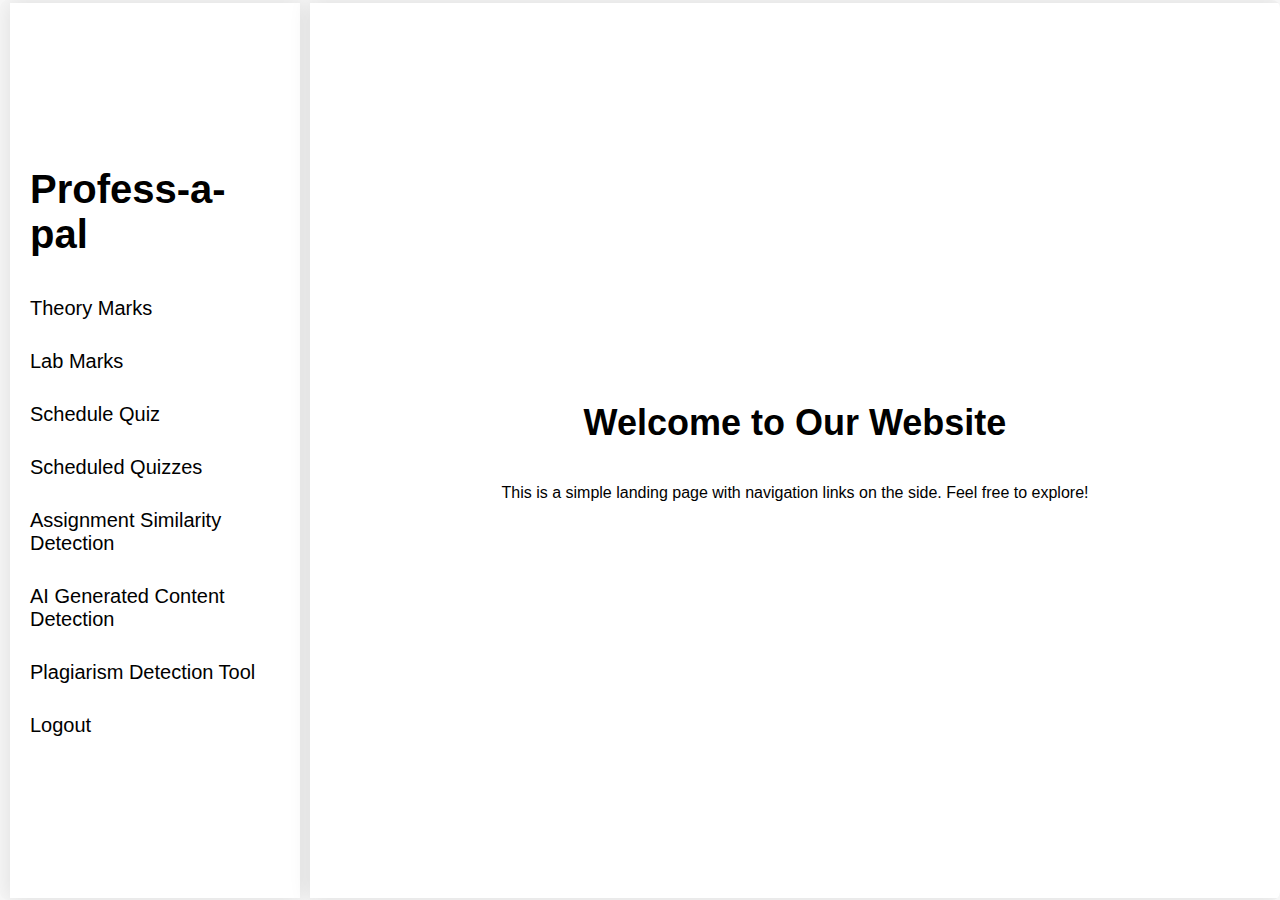
<file: Profess-a-pal/Faculty/index.html>
<!DOCTYPE html>
<html lang="en">
<head>
    <meta charset="UTF-8">
    <meta name="viewport" content="width=device-width, initial-scale=1.0">
    <title>Landing Page</title>
    <style>
        body {
            margin: 0;
            padding: 0;
            font-family: 'Segoe UI', Tahoma, Geneva, Verdana, sans-serif;
            background-color: #f6f6f6;
        }

        .container {
            display: flex;
            background-color: #f6f6f6;
            border-radius: 8px;
            overflow: hidden;
            height: 100vh;
            justify-content: center;
            align-items: center;

        }

        .sidebar {
            width: 250px;
            background-color: #fff;
            padding: 20px;
            color: rgb(0, 0, 0);
            display: flex;
            flex-direction: column;
            justify-content: center;
            align-items: center;
            margin: 10px;
            height: 95vh;
            box-shadow: 0 0 20px rgba(0, 0, 0, 0.1);
        }

        .sidebar h2 {
            margin-bottom:40px;
            font-size: 40px;
            color: black;
        }

        .sidebar ul {
            list-style-type: none;
            padding: 0;
            margin: 0;
        }

        .sidebar ul li {
            margin-bottom: 10px;
            padding-bottom:20px ;
        }

        .sidebar ul li a {
            text-decoration: none;
            color: black;
            font-size: 20px;
            
            transition: color 0.3s;
        }

        .sidebar ul li a:hover {
            color: rgb(0, 0, 128);
            text-decoration: underline;
        }

        .content {
            flex: 1;
            padding: 20px;
            display: flex;
            justify-content: center;
            align-items: center;
            flex-direction: column;
            background-color: #fff;
            box-shadow: 0 0 20px rgba(0, 0, 0, 0.1);
            height: 95vh;
        }

        .content h1 {
            color: black;
            font-size: 36px;
            margin-bottom: 20px;
        }

        .content p {
            color: black;
            font-size: 16px;
            line-height: 1.6;
        }
        
    </style>
</head>
<body>
    <div class="container">
        <div class="sidebar">
            <h2>Profess-a-pal</h2>
            <ul>
                <!-- <li><a href="index.html">Home</a></li> -->
                <li><a href="Theory.html">Theory Marks</a></li>
                <li><a href="Labs.HTML">Lab Marks</a></li>
                <li><a href="quizscheduler.html">Schedule Quiz</a></li>
                <li><a href="scheduledquizzes.html">Scheduled Quizzes</a></li>
                <li><a href="Plagiarism Detection.html">Assignment Similarity Detection</a></li>
                <li><a href="ai_detect.html">AI Generated Content Detection</a></li>
                <li><a href="search.php">Plagiarism Detection Tool</a></li>
                <li><a href="../../logout.php">Logout</a></li>
            </ul>
        </div>
        <div class="content">
            <h1>Welcome to Our Website</h1>
            <p>This is a simple landing page with navigation links on the side. Feel free to explore!</p>
        </div>
    </div>
</body>
</html>
</file>
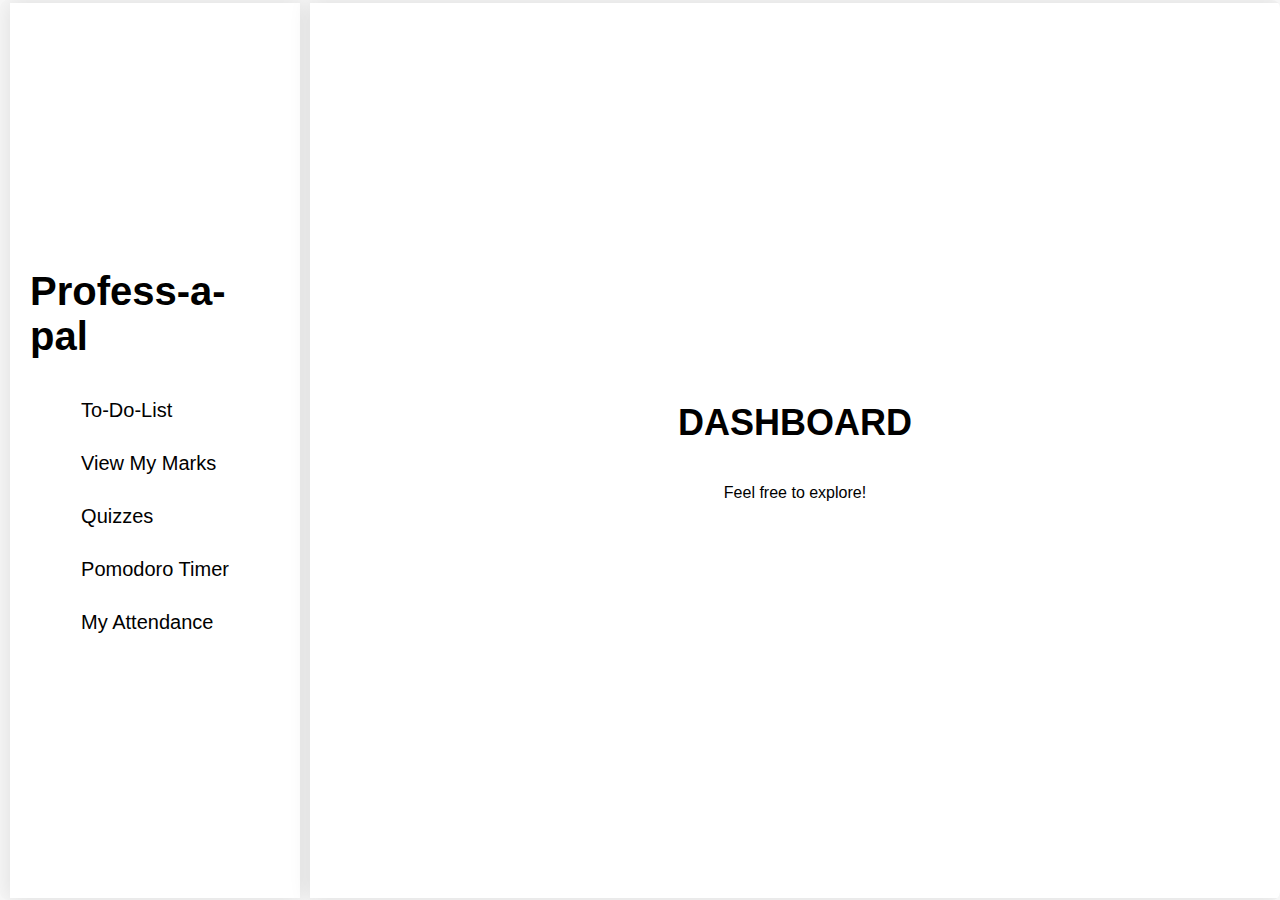
<file: Profess-a-pal/Student/index.html>
<!DOCTYPE html>
<html lang="en">
<head>
    <meta charset="UTF-8">
    <meta name="viewport" content="width=device-width, initial-scale=1.0">
    <title>Landing Page</title>
    <style>
        body {
            margin: 0;
            padding: 0;
            font-family: 'Segoe UI', Tahoma, Geneva, Verdana, sans-serif;
            background-color: #f6f6f6;
        }

        .container {
            display: flex;
            background-color: #f6f6f6;
            border-radius: 8px;
            overflow: hidden;
            height: 100vh;
            justify-content: center;
            align-items: center;

        }

        .sidebar {
            width: 250px;
            background-color: #fff;
            padding: 20px;
            color: rgb(0, 0, 0);
            display: flex;
            flex-direction: column;
            justify-content: center;
            align-items: center;
            margin: 10px;
            height: 95vh;
            box-shadow: 0 0 20px rgba(0, 0, 0, 0.1);
        }

        .sidebar h2 {
            margin-bottom:40px;
            font-size: 40px;
            color: black;
        }

        .sidebar ul {
            list-style-type: none;
            padding: 0;
            margin: 0;
        }

        .sidebar ul li {
            margin-bottom: 10px;
            padding-bottom:20px ;
        }

        .sidebar ul li a {
            text-decoration: none;
            color: black;
            font-size: 20px;
            
            transition: color 0.3s;
        }

        .sidebar ul li a:hover {
            color: rgb(0, 0, 128);
            text-decoration: underline;
        }

        .content {
            flex: 1;
            padding: 20px;
            display: flex;
            justify-content: center;
            align-items: center;
            flex-direction: column;
            background-color: #fff;
            box-shadow: 0 0 20px rgba(0, 0, 0, 0.1);
            height: 95vh;
        }

        .content h1 {
            color: black;
            font-size: 36px;
            margin-bottom: 20px;
        }

        .content p {
            color: black;
            font-size: 16px;
            line-height: 1.6;
        }
    </style>
</head>
<body>
    <div class="container">
        <div class="sidebar">
            <h2>Profess-a-pal</h2>
            <ul>
                <li><a href="To-Do-List.html">To-Do-List</a></li>
                <li><a href="displaymarks.html">View My Marks</a></li>
                <li><a href="scheduledquizzes.html">Quizzes</a></li>
                <li><a href="pomoindex.html">Pomodoro Timer</a></li>

                <li><a href="../../attendance/index.php">My Attendance</a></li>
            </ul>
        </div>
        <div class="content">
            <h1>DASHBOARD</h1>
            <p>Feel free to explore!</p>
        </div>
    </div>
</body>
</html>
</file>
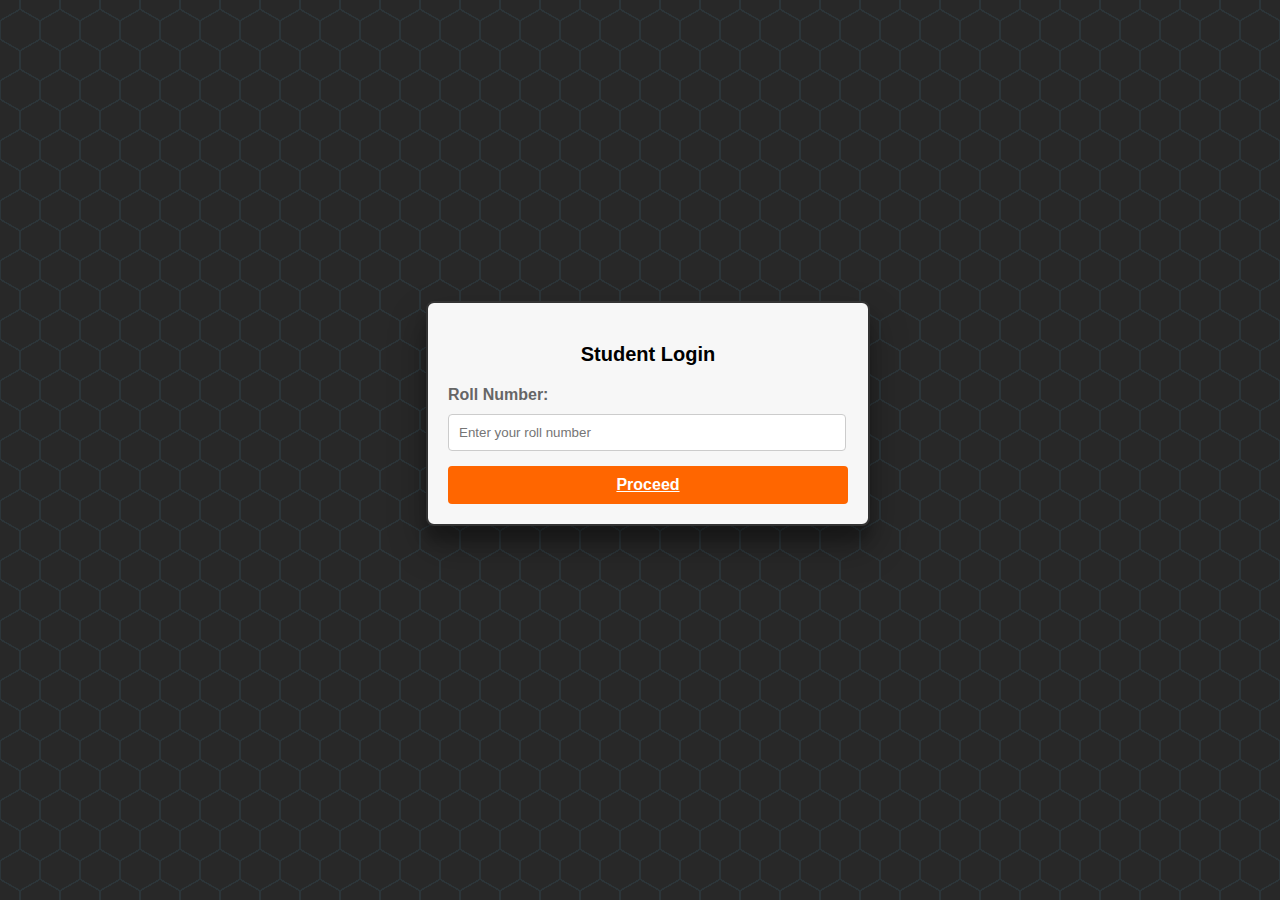
<file: studentlogin.html>
<!DOCTYPE html>
<html lang="en">
<head>
    <meta charset="UTF-8">
    <meta name="viewport" content="width=device-width, initial-scale=1.0">
    <title>Student Login</title>
    <link rel="shortcut icon" type="image/png" href="a31.png" sizes="16x16 32x32 64x64"> 
    <style>
        body{
            width: 100%;
  height: 100%;
  background: radial-gradient(
        circle farthest-side at 0% 50%,
        #282828 23.5%,
        rgba(255, 170, 0, 0) 0
      )
      21px 30px,
    radial-gradient(
        circle farthest-side at 0% 50%,
        #2c3539 24%,
        rgba(240, 166, 17, 0) 0
      )
      19px 30px,
    linear-gradient(
        #282828 14%,
        rgba(240, 166, 17, 0) 0,
        rgba(240, 166, 17, 0) 85%,
        #282828 0
      )
      0 0,
    linear-gradient(
        150deg,
        #282828 24%,
        #2c3539 0,
        #2c3539 26%,
        rgba(240, 166, 17, 0) 0,
        rgba(240, 166, 17, 0) 74%,
        #2c3539 0,
        #2c3539 76%,
        #282828 0
      )
      0 0,
    linear-gradient(
        30deg,
        #282828 24%,
        #2c3539 0,
        #2c3539 26%,
        rgba(240, 166, 17, 0) 0,
        rgba(240, 166, 17, 0) 74%,
        #2c3539 0,
        #2c3539 76%,
        #282828 0
      )
      0 0,
    linear-gradient(90deg, #2c3539 2%, #282828 0, #282828 98%, #2c3539 0%) 0 0
      #282828;
  background-size: 40px 60px;
        }
        .container {
    display: flex;
    justify-content: center;
    align-items: center;
    height: 90vh; 
}

.newsletter-form {
    max-width: 400px;
    width: 100%;
    margin: 0 auto;
    padding: 20px;
    border: 2px solid #333;
    border-radius: 8px;
    background-color: #f7f7f7;
    font-family: Arial, sans-serif;
    box-shadow: rgba(0, 0, 0, 0.3) 0px 19px 38px, rgba(0, 0, 0, 0.22) 0px 15px 12px;
}

.heading {
    font-weight: bold;
    font-size: 20px;
    text-align: center;
}

.newsletter-form h2 {
    margin-top: 0;
    color: #333;
    font-size: 24px;
}

.newsletter-form label {
    display: block;
    font-weight: bold;
    color: #666;
    margin-bottom: 10px;

}

.newsletter-form input[type="number"] {
    width: 94%;
    padding: 10px;
    margin-bottom: 10px;
    border: 1px solid #ccc;
    border-radius: 4px;
}

.newsletter-form .icon-box .span{
    width: 100%;
    padding: 10px;
    border: none;
    border-radius: 4px;
    background-color: #ff6600;
    color: #fff;
    font-weight: bold;
    cursor: pointer;
}
.newsletter-form .icon-box{
  padding-top: 5px;
  display: flex;
    justify-content: center;
    text-align: center;
}



    </style>
</head>
<body>
    <div class="container"> 
        <div class="newsletter-form">
            <p class="heading"> Student Login</p>
            <form class="form">
                <label for="rno">Roll Number:</label>
                <input required="" placeholder="Enter your roll number" name="rno" id="rno" type="number">
                <div class="icon-box">
                    <a href="Profess-a-pal/Student/index.html" class="span">Proceed</a>
                </div>
            </form>
        </div>
    </div>
</body>
</html>
</file>
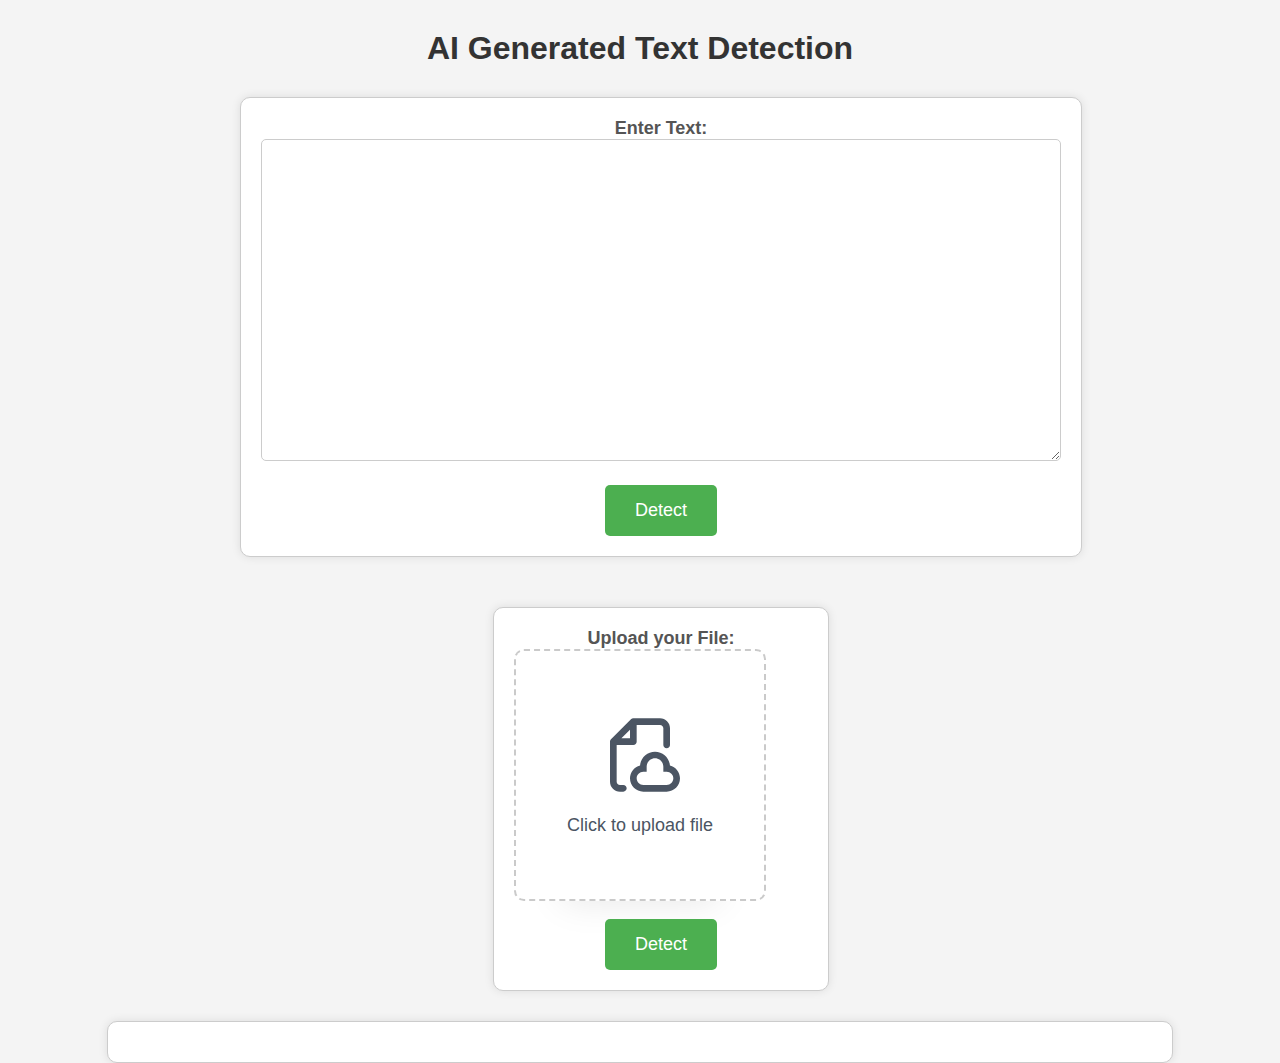
<file: Profess-a-pal/Faculty/ai_detect.html>
<!DOCTYPE html>
<html lang="en">
<head>
    <meta charset="UTF-8">
    <meta name="viewport" content="width=device-width, initial-scale=1.0">
    <title>AI Text Detection</title>
    <style>
        body {
            font-family: Arial, sans-serif;
            text-align: center;
            background-color: #f4f4f4;
            margin: 0;
            padding: 0;
        }
        h1 {
            margin-top: 30px;
            color: #333;
        }
        .container {
            margin-top: 30px;
            display: flex;
            justify-content: center;
            flex-direction: column;
            align-items: center;
        }
        .text-area-form {
            margin-bottom: 50px; 
            width: 800px;
        }
        form {
            border: 1px solid #ccc;
            padding: 20px;
            border-radius: 10px;
            background-color: #fff;
            box-shadow: 0 0 10px rgba(0, 0, 0, 0.1);
            max-width: 800px;
            width: 100%;
        }
        label {
            font-weight: bold;
            color: #555;
            font-size: 18px;
        }
        textarea {
            width: calc(100% - 22px); 
            height: 300px;
            margin-bottom: 20px;
            padding: 10px;
            border: 1px solid #ccc;
            border-radius: 5px;
            resize: vertical;
            font-size: 16px;
        }
        button {
            background-color: #4CAF50;
            color: white;
            padding: 15px 30px;
            border: none;
            border-radius: 5px;
            cursor: pointer;
            font-size: 18px;
            transition: background-color 0.3s ease;
        }
        button:hover {
            background-color: #45a049;
        }
        #result {
            margin-top: 30px;
            border: 1px solid #ccc;
            border-radius: 10px;
            padding: 20px;
            background-color: #fff;
            box-shadow: 0 0 10px rgba(0, 0, 0, 0.1);
            width: 80%; 
            max-width: 1200px; 
            text-align: left;
        }
        #result p {
            margin: 0 0 10px; 
        }
        #result strong {
            color: #555; 
        }
        #result hr {
            border: 0;
            border-top: 1px solid #ccc;
            margin: 20px 0;
        }
        .custom-file-upload {
            height: 200px;
            width: 200px;
            display: flex;
            flex-direction: column;
            align-items: center;
            justify-content: center;
            gap: 20px;
            cursor: pointer;
            border: 2px dashed #cacaca;
            background-color: rgba(255, 255, 255, 1);
            padding: 1.5rem;
            border-radius: 10px;
            box-shadow: 0px 48px 35px -48px rgba(0,0,0,0.1);
        }

        .custom-file-upload .icon {
            display: flex;
            align-items: center;
            justify-content: center;
        }

        .custom-file-upload .icon svg {
            height: 80px;
            fill: rgba(75, 85, 99, 1);
        }

        .custom-file-upload .text {
            display: flex;
            align-items: center;
            justify-content: center;

        }

        .custom-file-upload .text span {
            font-weight: 400;
            color: rgba(75, 85, 99, 1);
        }

        .custom-file-upload input {
            display: none;
        }
    </style>
</head>
<body>
    <h1>AI Generated Text Detection</h1>
    <div class="container">
        <div class="text-area-form"> 
            <form id="textForm">
                <label for="textInput">Enter Text:</label><br>
                <textarea id="textInput" name="textInput"></textarea><br>
                <button type="submit">Detect</button>
            </form>
        </div>
        <div class="file-upload-form"> 
            <form id="fileForm" enctype="multipart/form-data">
                <label for="fileInput">Upload your File:</label><br> <!-- Changed id to fileInput -->
                <label class="custom-file-upload" for="fileInput">
                    <div class="icon">
                        <svg xmlns="http://www.w3.org/2000/svg" fill="" viewBox="0 0 24 24">
                            <path fill="" d="M10 1C9.73478 1 9.48043 1.10536 9.29289 1.29289L3.29289 7.29289C3.10536 7.48043 3 7.73478 3 8V20C3 21.6569 4.34315 23 6 23H7C7.55228 23 8 22.5523 8 22C8 21.4477 7.55228 21 7 21H6C5.44772 21 5 20.5523 5 20V9H10C10.5523 9 11 8.55228 11 8V3H18C18.5523 3 19 3.44772 19 4V9C19 9.55228 19.4477 10 20 10C20.5523 10 21 9.55228 21 9V4C21 2.34315 19.6569 1 18 1H10ZM9 7H6.41421L9 4.41421V7ZM14 15.5C14 14.1193 15.1193 13 16.5 13C17.8807 13 19 14.1193 19 15.5V16V17H20C21.1046 17 22 17.8954 22 19C22 20.1046 21.1046 21 20 21H13C11.8954 21 11 20.1046 11 19C11 17.8954 11.8954 17 13 17H14V16V15.5ZM16.5 11C14.142 11 12.2076 12.8136 12.0156 15.122C10.2825 15.5606 9 17.1305 9 19C9 21.2091 10.7909 23 13 23H20C22.2091 23 24 21.2091 24 19C24 17.1305 22.7175 15.5606 20.9844 15.122C20.7924 12.8136 18.858 11 16.5 11Z" clip-rule="evenodd" fill-rule="evenodd"></path>
                        </svg>
                    </div>
                    <div class="text">
                       <span>Click to upload file</span>
                    </div>
                    <input type="file" id="fileInput" name="fileInput" onchange="fileSelected(this)">
                </label>
                <br>
                <button type="submit">Detect</button>
            </form>
        </div>

        <div id="result"></div>
    </div>

    <script>
        function fileSelected(input) {
            var fileName = input.files[0].name;
            alert("File Selected: " + fileName);
        }

        document.getElementById('textForm').addEventListener('submit', function(event) {
            event.preventDefault(); 
            var formData = new FormData(this); 
            fetch('detect.php', { 
                method: 'POST',
                body: formData
            })
            .then(response => response.json())
            .then(data => {
                console.log(data); 
                var resultDiv = document.getElementById('result');
                resultDiv.innerHTML = ""; 
                
                if (data.error) {
                    resultDiv.textContent = "Error: " + data.error;
                } else if (data.originalityai && data.originalityai.items && data.originalityai.items.length > 0) {
                   
                    resultDiv.innerHTML += "<p><strong>Status:</strong> Success</p>";
                    
                
                    data.originalityai.items.forEach(item => {
                        resultDiv.innerHTML += "<p><strong>Text:</strong> " + item.text + "</p>";
                        resultDiv.innerHTML += "<p><strong>Prediction:</strong> " + item.prediction + "</p>";
                        resultDiv.innerHTML += "<p><strong>AI Score:</strong> " + item.ai_score + "</p>";
                        resultDiv.innerHTML += "<p><strong>AI Score Detail:</strong> " + item.ai_score_detail + "</p>";
                        resultDiv.innerHTML += "<hr>"; 
                    });
                } else {
                    resultDiv.textContent = "No items found in the response.";
                }
            })
            .catch(error => console.error('Error:', error));
        });

        document.getElementById('fileForm').addEventListener('submit', function(event) {
            event.preventDefault(); 
            var formData = new FormData(this); 
            fetch('detect.php', { 
                method: 'POST',
                body: formData
            })
            .then(response => response.json())
            .then(data => {
                console.log(data); 
                var resultDiv = document.getElementById('result');
                resultDiv.innerHTML = ""; 
                
                if (data.error) {
                    resultDiv.textContent = "Error: " + data.error;
                } else if (data.originalityai && data.originalityai.items && data.originalityai.items.length > 0) {
                   
                    resultDiv.innerHTML += "<p><strong>Status:</strong> Success</p>";
                    
                
                    data.originalityai.items.forEach(item => {
                        resultDiv.innerHTML += "<p><strong>Text:</strong> " + item.text + "</p>";
                        resultDiv.innerHTML += "<p><strong>Prediction:</strong> " + item.prediction + "</p>";
                        resultDiv.innerHTML += "<p><strong>AI Score:</strong> " + item.ai_score + "</p>";
                        resultDiv.innerHTML += "<p><strong>AI Score Detail:</strong> " + item.ai_score_detail + "</p>";
                        resultDiv.innerHTML += "<hr>"; 
                    });
                } else {
                    resultDiv.textContent = "No items found in the response.";
                }
            })
            .catch(error => console.error('Error:', error));
        });
    </script>
</body>
</html>
</file>
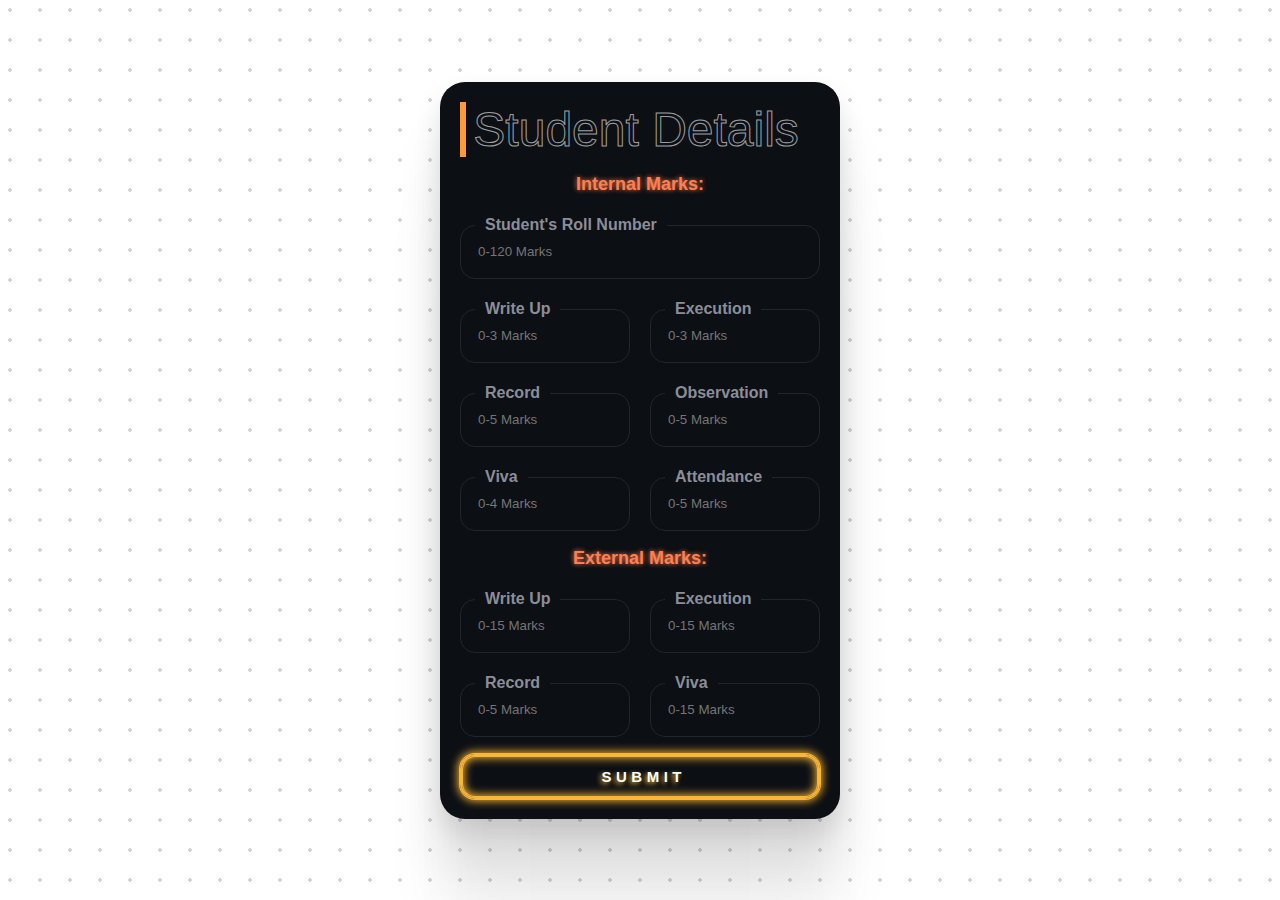
<file: Profess-a-pal/Faculty/Labs.HTML>
<!DOCTYPE html>
<html lang="en">
<head>
    <meta charset="UTF-8">
    <meta name="viewport" content="width=device-width, initial-scale=1.0">
    <title>Document</title>
    <style>
        body {
          background-color: #ffffff;
            background-image: radial-gradient(rgba(12, 12, 12, 0.171) 2px, transparent 0);
            background-size: 30px 30px;
            background-position: -5px -5px;
            display: flex;
            justify-content: center;
            align-items: center;
            height: 100vh;
            margin: 0;
            padding: 0;
        }
        .int {
            color: #ff7f50;
            text-align: center;
            font-weight: bold;
            font-size: 18px;
            font-family: Arial, sans-serif; 
            text-shadow: 0 0 5px #ff7f50;
            margin-top: 10px;
        }
        .form {
            background: #0c0f14;
            box-shadow: 0px 187px 75px rgba(0, 0, 0, 0.01),
            0px 105px 63px rgba(0, 0, 0, 0.05), 0px 47px 47px rgba(0, 0, 0, 0.09),
            0px 12px 26px rgba(0, 0, 0, 0.1), 0px 0px 0px rgba(0, 0, 0, 0.1);
            width: 360px;
            display: flex;
            flex-direction: column;
            gap: 7px;
            padding: 20px;
            position: relative;
            border-radius: 25px;
        }
        .form .label {
            display: flex;
            flex-direction: column;
            gap: 5px;
            height: -moz-fit-content;
            height: fit-content;
            font-family: Arial, Helvetica, sans-serif;
        }
        .form .label:has(input:focus) .title {
            top: 0;
            left: 0;
            color: #d17842;
        }
        .form .label .title {
            padding: 0 10px;
            transition: all 300ms;
            font-size: 16px;
            color: #8b8e98;
            font-weight: 600;
            width: -moz-fit-content;
            width: fit-content;
            top: 14px;
            position: relative;
            left: 15px;
            background: #0c0f14;
        }
        .form .input-field {
            width: auto;
            height: 50px;
            text-indent: 15px;
            border-radius: 15px;
            outline: none;
            background-color: transparent;
            border: 1px solid #21262e;
            transition: all 0.3s;
            caret-color: #d17842;
            color: #aeaeae;
        }
        .form .input-field:hover {
            border-color: rgba(209, 121, 66, 0.5);
        }
        .form .input-field:focus {
            border-color: #d17842;
        }
        .form .split {
            display: flex;
            flex-direction: row;
            justify-content: space-between;
            width: 100%;
            gap: 7px;
        }
        .form .split label {
            width: 170px;
        }
        .form .checkout-btn {
            margin-top: 20px;
            padding: 20px 0;
            border-radius: 25px;
            font-weight: 700;
            transition: all 0.3s cubic-bezier(0.15, 0.83, 0.66, 1);
            cursor: pointer;
            font-size: 20px;
            font-weight: 500;
            display: flex;
            align-items: center;
            border: none;
            justify-content: center;
            fill: #fff;
            color: #fff;
            border: 2px solid transparent;
            background: #d17842;
            transition: all 200ms;
        }
        .form .checkout-btn:active {
            scale: 0.95;
        }
        .form .checkout-btn:hover {
            color: #d17842;
            border: 2px solid #d17842;
            background: transparent;
        }
        .btn {
            padding: 0.8em 2em 0.8em 2.5em;
            font-size: 15px;
            font-weight: bold;
            border-radius: 15px;
            color: #f6fff6;
            letter-spacing: 0.3em;
            text-shadow: -2px 2px 5px #fab637;
            background-color: transparent;
            border: 2px solid #fab637;
            box-shadow: 0 0 0px 1px #fab637,
                0 0 10px 2px #fab637,
                inset 0 0 0px 1px #fab637,
                inset 0 0 10px 2px #fab637;
            transition: 100ms;
            margin-top: 10px;
        }
        .btn:hover {
            box-shadow: 0 0 0px 1px #fab637,
                0 0 10px 2px #fab637,
                inset 0 0 0px 1px #fab637,
                inset 0 0 30px 2px #fab637;
            text-shadow: 0 0 10px #fab637;
            transform: translateY(-5px);
        }
        .btn:active {
            box-shadow: 0 0 0px 1px #42f112,
                0 0 25px 2px #f18118,
                inset 0 0 0px 1px #f18118,
                inset 0 0 30px 2px #f18118;
            transform: translateY(1px);
        }
        .button {
            margin:0;
            height: auto;
            background: transparent;
            padding: 0;
            border: none;
            cursor: pointer;
        }
        .button {
            --border-right: 6px;
            --text-stroke-color: rgba(255, 255, 255, 0.6);
            --animation-color: #ff9837;
            --fs-size: 48px;
            letter-spacing: 4.2 px;
            text-decoration: none;
            font-size: var(--fs-size);
            font-family: "Arial";
            position: relative;
            color: transparent;
            -webkit-text-stroke: 1px var(--text-stroke-color);
            justify-content: 5px;
        }
        .hover-text {
            position: absolute;
            box-sizing: border-box;
            content: attr(data-text);
            color: var(--animation-color);
            width: 0%;
            inset: 0;
            border-right: var(--border-right) solid var(--animation-color);
            overflow: hidden;
            transition: 0.2s;
            -webkit-text-stroke: 1px var(--animation-color);
        }
        .button:hover .hover-text {
            width: 100%;
            filter: drop-shadow(0 0 23px var(--animation-color))
        }
    </style>
</head>
<body>
<section class="add-card page">
    <form class="form" name="submit-to-google-sheet">
        <div class="button" data-text="Awesome">
            <span class="actual-text">&nbsp;Student Details&nbsp;</span>
            <span aria-hidden="true" class="hover-text">&nbsp;Student Details&nbsp;</span>
        </div>
        <div class="int">Internal Marks:</div>
        <label for="rno" class="label">
            <span class="title">Student's Roll Number</span>
            <input required
                class="input-field"
                type="text"
                name="Roll Number"
                title="Input title"
                placeholder="0-120 Marks"
            />
        </label>
        <div class="split">
            <div>
                <label for="wp" class="label">
                    <span class="title">Write Up</span>
                    <input  
                        required
                        id="wp_internal"
                        class="input-field"
                        type="text"
                        name="Write Up (Internal)"
                        title="Write Up"
                        placeholder="0-3 Marks"
                    />
                </label>
            </div>
            <label for="exec" class="label">
                <span class="title">Execution</span>
                <input required
                    id="exec_internal"
                    class="input-field"
                    type="text"
                    name="Execution (Internal)"
                    title="Execution"
                    placeholder="0-3 Marks"
                />
            </label>
        </div>
        <div class="split">
            <div>
                <label for="rec" class="label">
                    <span class="title">Record</span>
                    <input required
                        id="rec_internal"
                        class="input-field"
                        type="text"
                        name="Record (Internal)"
                        title="Record"
                        placeholder="0-5 Marks"
                    />
                </label>
            </div>
            <div>
                <label for="obs" class="label">
                    <span class="title">Observation</span>
                    <input required
                        id="obs_internal"
                        class="input-field"
                        name="Observation (Internal)"
                        title="Observation"
                        placeholder="0-5 Marks"
                    />
                </label>
            </div>
        </div>
        <div class="split">
            <label for="viva" class="label">
                <span class="title">Viva</span>
                <input required
                    id="viva_internal"
                    class="input-field"
                    name="Viva (Internal)"
                    title="Viva"
                    placeholder="0-4 Marks"
                />
            </label>
            <div>
                <label for="att" class="label">
                    <span class="title">Attendance</span>
                    <input required
                        id="att_internal"
                        class="input-field"
                        name="Attendance"
                        title="Attendance"
                        placeholder="0-5 Marks"
                    />
                </label>
            </div>
        </div>
        <div class="int">External Marks:</div>
        <div class="split">
            <div>
                <label for="wp" class="label">
                    <span class="title">Write Up</span>
                    <input required
                        id="wp_external"
                        class="input-field"
                        type="text"
                        name="Write Up (External)"
                        title="Write Up"
                        placeholder="0-15 Marks"
                    />
                </label>
            </div>
            <div>
                <label for="exec" class="label">
                    <span class="title">Execution</span>
                    <input required
                        id="exec_external"
                        class="input-field"
                        name="Execution (External)"
                        title="Execution"
                        placeholder="0-15 Marks"
                    />
                </label>
            </div>
        </div>
        <div class="split">
            <div>
                <label for="rec" class="label">
                    <span class="title">Record</span>
                    <input required
                        id="rec_external"
                        class="input-field"
                        type="text"
                        name="Record (External)"
                        title="Record"
                        placeholder="0-5 Marks"
                    />
                </label>
            </div>
            <div>
                <label for="viva" class="label">
                    <span class="title">Viva</span>
                    <input required
                        id="viva_external"
                        class="input-field"
                        name="Viva (External)"
                        title="Viva"
                        placeholder="0-15 Marks"
                    />
                </label>
            </div>
        </div>
        <button type="submit" class="btn">
            SUBMIT
        </button>
    </form>
</section>
  <script>
  const scriptURL = 'https://script.google.com/macros/s/AKfycbyVLZRA0ibcnpFxe95fb0rvz_mWVn3_eC0JdjMPJUodnYdeRU-gMJ8Xd6AmtZAYV-a8/exec'
  const form = document.forms['submit-to-google-sheet']
            form.addEventListener('submit', e => {
              e.preventDefault()
              fetch(scriptURL, { method: 'POST', body: new FormData(form)})
                .then(response => {
                    if (response.ok) {
                        alert('Marks submitted successfully!');
                        form.reset();
                    } else {
                        throw new Error('Network response was not ok.');
                    }
                })
                .catch(error => console.error('Error!', error.message))
            })
</script>
</body>
</html>
</file>
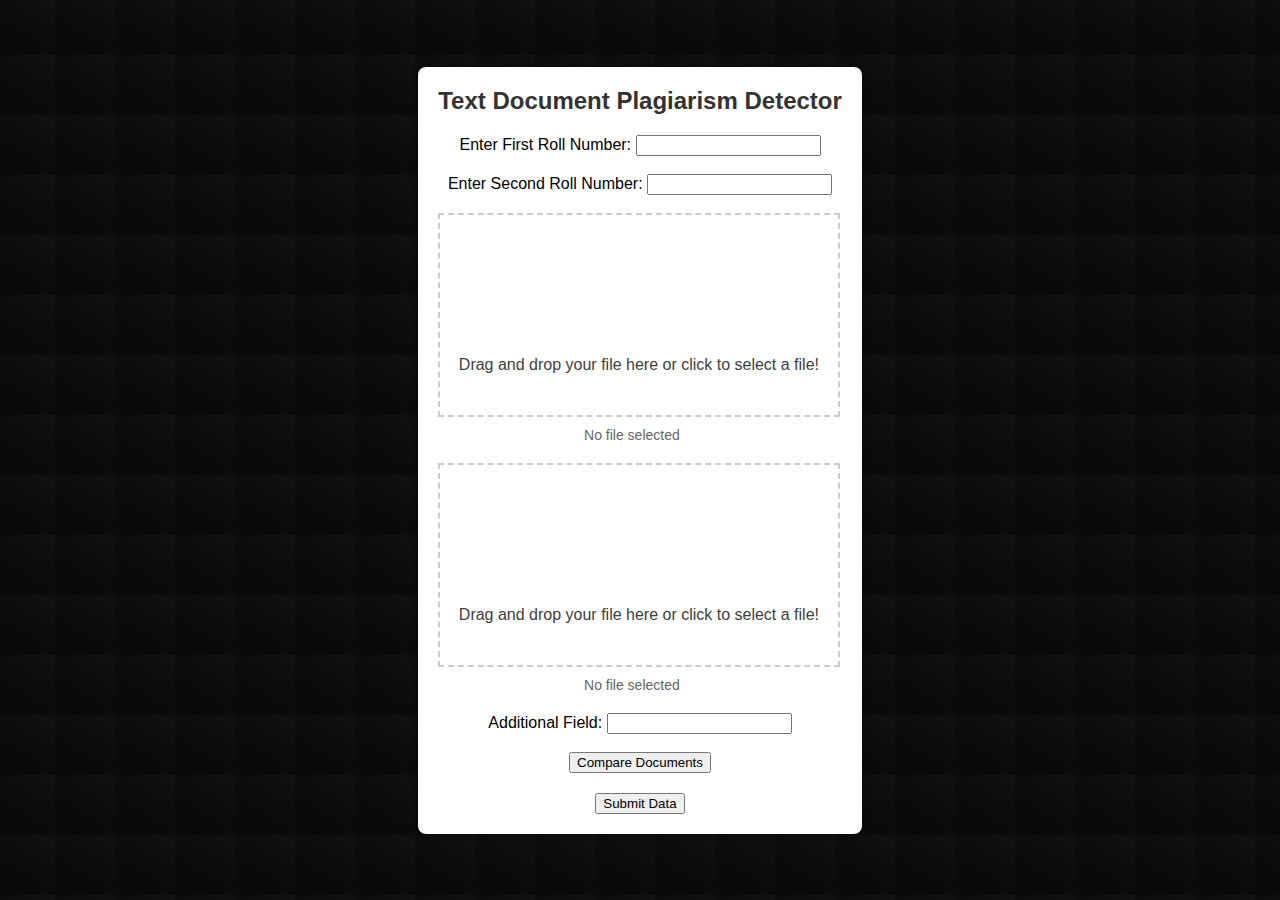
<file: Profess-a-pal/Faculty/Plagiarism Detection.html>
<!DOCTYPE html>
<html lang="en">
<head>
<meta charset="UTF-8">
<meta name="viewport" content="width=device-width, initial-scale=1.0">
<title>Document Similarity Checker</title>
<style>
    body {
        font-family: Arial, sans-serif;
        background-color: #f4f4f4;
        margin: 0;
        padding: 0;
        display: flex;
        justify-content: center;
        align-items: center;
        height: 100vh;
        background-color: #111111;
        background-image: linear-gradient(
            32deg,
            rgba(8, 8, 8, 0.74) 30px,
            transparent
        );
        background-size: 60px 60px;
        background-position: -5px -5px;
        font-family: 'Roboto', sans-serif;
    }
    .container {
        max-width: 500px;
        background-color: #fff;
        border-radius: 8px;
        padding: 20px;
        box-shadow: 0 0 10px rgba(0, 0, 0, 0.1);
        text-align: center;
    }
    .text-title {
        font-size: 24px;
        font-weight: bold;
        color: #333;
        margin-bottom: 20px;
    }
    .file-container {
        margin-bottom: 20px;
        width: 96%; /* Adjust the width */
    }
    .file-container label {
        display: flex;
        flex-direction: column;
        justify-content: center;
        width: 100%;
        height: 190px;
        border: 2px dashed #ccc;
        align-items: center;
        text-align: center;
        padding: 5px;
        color: #404040;
        cursor: pointer;
    }
    .file-container input[type="file"] {
        display: none;
    }
    .file-info {
        margin-top: 10px;
        font-size: 14px;
        color: #666;
    }
    #result {
        margin-top: 20px;
        font-size: 18px;
    }
    .file-container span {
        width: 96px; 
        height: 100px; 
    }
</style>
</head>
<body>

<div class="container">
    <div class="text-title">Text Document Plagiarism Detector</div>
    

    <form id="roll-form" action="submit.php" method="post">
        <label for="roll1">Enter First Roll Number:</label>
        <input type="text" id="roll1" name="roll1" required><br><br>
        
        <label for="roll2">Enter Second Roll Number:</label>
        <input type="text" id="roll2" name="roll2" required><br><br>
        
        <div class="file-container">
            <label for="file1" class="labelFile">
                <span>
                    <svg
                      xml:space="preserve"
                      viewBox="0 0 184.69 184.69"
                      xmlns:xlink="http://www.w3.org/1999/xlink"
                      xmlns="http://www.w3.org/2000/svg"
                      id="Capa_1"
                      version="1.1"
                      width="100px" 
                      height="100px" 
                    >

                    </svg>
                </span>
                <p>Drag and drop your file here or click to select a file!</p>
            </label>
            <input type="file" id="file1" name="file1" accept=".txt">
            <p class="file-info" id="file1-info">No file selected</p>
        </div>
        <div class="file-container">
            <label for="file2" class="labelFile">
                <span>
                    <svg
                      xml:space="preserve"
                      viewBox="0 0 184.69 184.69"
                      xmlns:xlink="http://www.w3.org/1999/xlink"
                      xmlns="http://www.w3.org/2000/svg"
                      id="Capa_1"
                      version="1.1"
                      width="100px" 
                      height="100px" 
                    >
                      
                    </svg>
                </span>
                <p>Drag and drop your file here or click to select a file!</p>
            </label>
            <input type="file" id="file2" name="file2" accept=".txt">
            <p class="file-info" id="file2-info">No file selected</p>
        </div>
        
        <label for="additionalField">Additional Field:</label>
        <input type="text" id="additionalField" name="percentage"><br><br>
        
        <button type="button" onclick="compareFiles()" class="file-upload">Compare Documents</button>
        <p id="result"></p>
        
        <button type="submit">Submit Data</button>
    </form>
</div>

<script>
// Function to display file names
function displayFileName(inputId, fileInfoId) {
    var fileInput = document.getElementById(inputId);
    var fileInfo = document.getElementById(fileInfoId);

    fileInput.addEventListener('change', function() {
        if (fileInput.files.length > 0) {
            fileInfo.innerText = "File: " + fileInput.files[0].name;
        } else {
            fileInfo.innerText = "No file selected";
        }
    });
}

// Call the function for each file input
displayFileName('file1', 'file1-info');
displayFileName('file2', 'file2-info');

// Function to compare files
function compareFiles() {
    var file1 = document.getElementById('file1').files[0];
    var file2 = document.getElementById('file2').files[0];
    var roll1 = document.getElementById('roll1').value;
    var roll2 = document.getElementById('roll2').value;

    if (!file1 || !file2 || !roll1 || !roll2) {
        alert("Please fill in all fields and select two files for comparison.");
        return;
    }

    if (roll1 === roll2) {
        alert("Please enter different roll numbers for comparison.");
        return;
    }

    // Display the alert message
    alert("To allocate marks based on plagiarism percentage, enter the correct percentage or else ignore it.");

    var reader1 = new FileReader();
    var reader2 = new FileReader();

    reader1.onload = function(event) {
        var text1 = event.target.result;
        reader2.readAsText(file2);
        reader2.onload = function(event) {
            var text2 = event.target.result;
            var similarPercentage = calculateSimilarity(text1, text2);
            document.getElementById('result').innerText = "Similarity Percentage: " + similarPercentage.toFixed(2) + "%";
        }
    }

    reader1.readAsText(file1);
}

// Function to calculate similarity percentage
function calculateSimilarity(text1, text2) {
    var longerText = text1.length > text2.length ? text1 : text2;
    var shorterText = text1.length > text2.length ? text2 : text1;
    var longerLength = longerText.length;

    if (longerLength == 0) return 100.0;

    var similarity = (longerLength - editDistance(longerText, shorterText)) / parseFloat(longerLength);
    return similarity * 100;
}

// Function to calculate edit distance
function editDistance(string1, string2) {
    string1 = string1.toLowerCase();
    string2 = string2.toLowerCase();

    var costs = new Array();
    for (var i = 0; i <= string1.length; i++) {
        var lastValue = i;
        for (var j = 0; j <= string2.length; j++) {
            if (i == 0)
                costs[j] = j;
            else {
                if (j > 0) {
                    var newValue = costs[j - 1];
                    if (string1.charAt(i - 1) != string2.charAt(j - 1))
                        newValue = Math.min(Math.min(newValue, lastValue), costs[j]) + 1;
                    costs[j - 1] = lastValue;
                    lastValue = newValue;
                }
            }
        }
        if (i > 0)
            costs[string2.length] = lastValue;
    }
    return costs[string2.length];
}
</script>
</body>
</html>
</file>
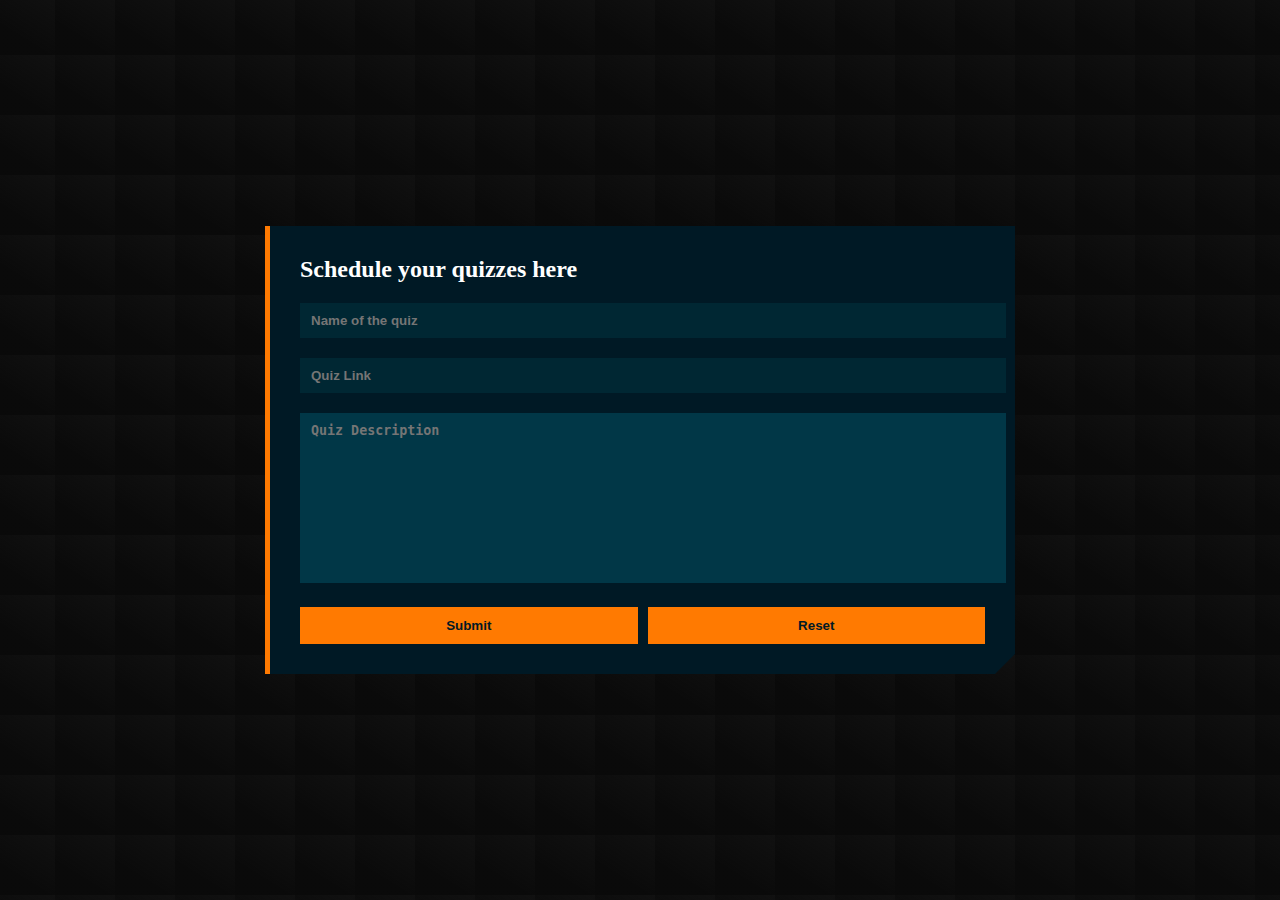
<file: Profess-a-pal/Faculty/quizscheduler.html>
<!DOCTYPE html>
<html lang="en">
<head>
    <meta charset="UTF-8">
    <meta name="viewport" content="width=device-width, initial-scale=1.0">
    <title>Schedule Quizzes</title>
    <style>
        body, 
        html {
            height: 100%;
            margin: 0;
            display: flex;
            justify-content: center;
            align-items: center;
            width: 100%;
            height: 100%;
            background-color: #111111;
            background-image: linear-gradient(
                32deg,
                rgba(8, 8, 8, 0.74) 30px,
                transparent
            );
            background-size: 60px 60px;
            background-position: -5px -5px;
        }

        .form-container {
            max-width: 700px;
            background-color: #001925;
            padding: 30px;
            border-left: 5px solid #ff7a01;
            clip-path: polygon(0 0, 100% 0, 100% calc(100% - 20px), calc(100% - 20px) 100%, 0 100%);
        }

        .heading {
            display: block;
            color: white;
            font-size: 1.5rem;
            font-weight: 800;
            margin-bottom: 20px;
        }

        .form-container .form .input {
            color: #87a4b6;
            width: 100%;
            background-color: #002733;
            border: none;
            outline: none;
            padding: 10px;
            margin-bottom: 20px;
            font-weight: bold;
            transition: all 0.2s ease-in-out;
            border-left: 1px solid transparent;
        }

        .form-container .form .input:focus {
            border-left: 5px solid #ff7a01;
        }

        .form-container .form .textarea {
            width: 100%;
            padding: 10px;
            border: none;
            outline: none;
            background-color: #013747;
            color: #ff7a01;
            font-weight: bold;
            resize: none;
            max-height: 150px;
            margin-bottom: 20px;
            border-left: 1px solid transparent;
            transition: all 0.2s ease-in-out;
        }

        .form-container .form .textarea:focus {
            border-left: 5px solid #ff7a01;
        }

        .form-container .form .button-container {
            display: flex;
            gap: 10px;
        }

        .form-container .form .button-container .send-button {
            flex-basis: 70%;
            background: #ff7a01;
            padding: 10px;
            color: #001925;
            text-align: center;
            font-weight: bold;
            border: 1px solid transparent;
            transition: all 0.2s ease-in-out;
        }

        .form-container .form .button-container .send-button:hover {
            background: transparent;
            border: 1px solid #ff7a01;
            color: #ff7a01;
        }

        .form-container .form .button-container .reset-button-container {
            filter: drop-shadow(1px 1px 0px #ff7a01);
            flex-basis: 30%;
        }

        .form-container .form .button-container .reset-button-container .reset-button {
            position: relative;
            text-align: center;
            padding: 10px;
            color: #ff7a01;
            font-weight: bold;
            background: #001925;
            clip-path: polygon(0 0, 100% 0, 100% calc(100% - 10px), calc(100% - 10px) 100%, 0 100%);
            transition: all 0.2s ease-in-out;
        }

        .form-container .form .button-container .reset-button-container .reset-button:hover {
            background: #ff7a01;
            color: #001925;
        }
    </style>
</head>
<body>
    
<div class="form-container">
    <div class="form">
        <form id="movedata" method="post" action="movedata.php">
            <span class="heading">Schedule your quizzes here</span>
            <input placeholder="Name of the quiz" type="text" class="input" name="quizName">
            <input placeholder="Quiz Link" type="text" class="input" name="quizLink">
            <textarea placeholder="Quiz Description" rows="10" cols="30" id="description" name="description" class="textarea"></textarea>
            <div class="button-container">
                <button class="send-button" type="submit">Submit</button>
                <button class="send-button" type="reset">Reset</button>
            </div>
        </form>
    </div>
</div>

<script>
    document.getElementById("movedata").addEventListener("submit", function(event) {
        event.preventDefault(); 
        var formData = new FormData(this);
        fetch('movedata.php', {
            method: 'POST',
            body: formData
        })
        .then(response => response.text()) 
        .then(data => {
            if (data.includes("created")) {
                alert("New record created successfully");
            } else {
                alert("Error occurred while submitting the form.");
            }
            document.getElementById("movedata").reset(); 
        })
        .catch(error => {
            console.error('Error:', error);
            alert("Error occurred while submitting the form.");
        });
    });
</script>

</body>
</html>
</file>
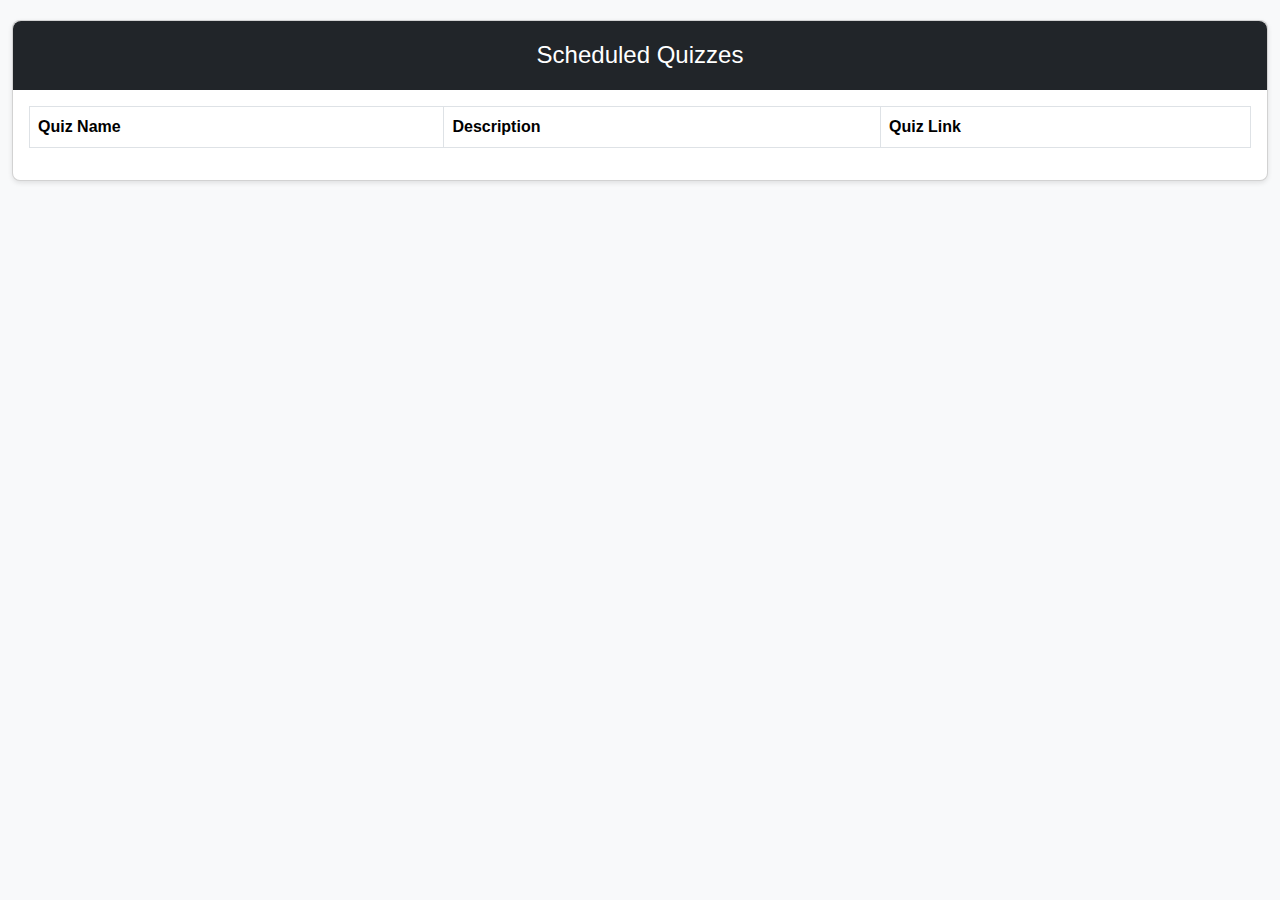
<file: Profess-a-pal/Faculty/scheduledquizzes.html>
<!DOCTYPE html>
<html lang="en">
<head>
    <meta charset="UTF-8">
    <meta name="viewport" content="width=device-width, initial-scale=1.0">
    <link href="https://cdn.jsdelivr.net/npm/bootstrap@5.3.3/dist/css/bootstrap.min.css" rel="stylesheet">
    <title>Scheduled Quizzes</title>
    <style>
        body {
            font-family: Arial, sans-serif;
            background-color: #f8f9fa;
        }

        .container {
            max-width: 1800px;
            margin: 20px auto;
        }

        .card {
            border-radius: 8px;
            box-shadow: 0 2px 5px rgba(0, 0, 0, 0.1);
        }

        .header {
            background-color: #212529; 
            color: #fff;
            padding: 20px;
            text-align: center;
            border-top-left-radius: 8px;
            border-top-right-radius: 8px;
        }

        h1 {
            margin: 0;
            font-size: 24px;
        }

        table {
            width: 100%;
            border-radius: 0;
            border-collapse: collapse;
            border: 1px solid #dee2e6;
        }

        table th, table td {
            border: 1px solid #dee2e6;
            padding: 15px;
            text-align: left;
        }

        table th {
            background-color: #212529; 
            color: #fff;
            font-weight: bold;
        }

        table tbody tr:nth-child(even) {
            background-color: #f8f9fa;
        }
    </style>
</head>
<body>
    <div class="container">
        <div class="card">
            <div class="header">
                <h1>Scheduled Quizzes</h1>
            </div>
            <div class="card-body">
                <table class="table">
                    <thead>
                        <tr>
                            <th>Quiz Name</th>
                            <th>Description</th>
                            <th>Quiz Link</th>
                        </tr>
                    </thead>
                    <tbody id="quizzes-body">

                    </tbody>
                </table>
            </div>
        </div>
    </div>

    <script src="https://code.jquery.com/jquery-3.5.1.js"></script>
    <script src="https://cdn.jsdelivr.net/npm/bootstrap@5.3.3/dist/js/bootstrap.bundle.min.js"></script>
    <script>
        window.onload = function() {
            fetch('fetch_quizzes.php')
                .then(response => response.json())
                .then(data => {
                    const tableBody = document.getElementById('quizzes-body');
                    data.forEach(quiz => {
                        const row = document.createElement('tr');
                        row.innerHTML = `<td>${quiz['Quiz Name']}</td><td>${quiz['Description']}</td><td>${quiz['Quiz Link']}</td>`;
                        tableBody.appendChild(row);
                    });
                })
                .catch(error => console.error('Error fetching quizzes:', error));
        };
    </script>
</body>
</html>
</file>
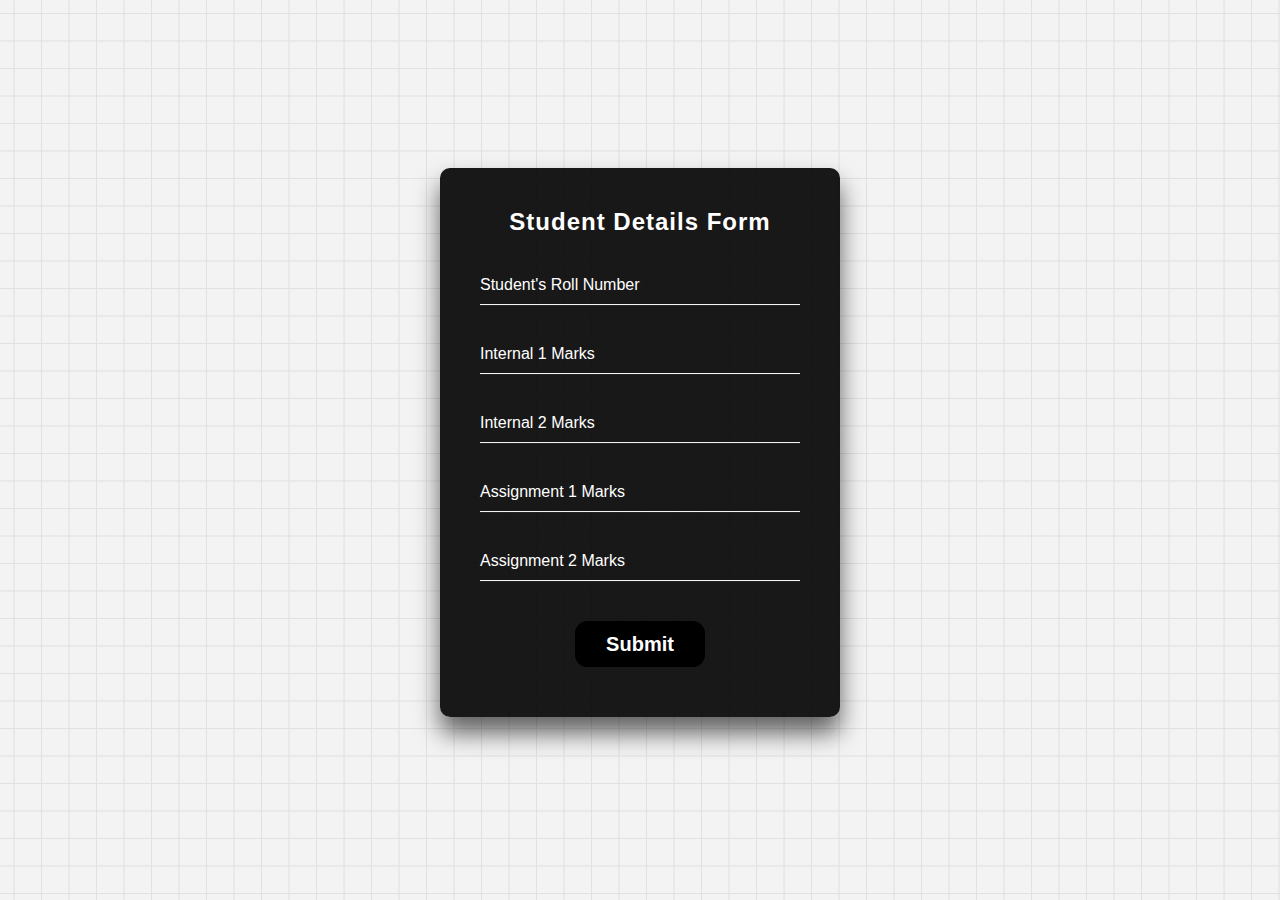
<file: Profess-a-pal/Faculty/Theory.html>
<!DOCTYPE html>
<html lang="en">
<head>
    <meta charset="UTF-8">
    <meta name="viewport" content="width=device-width, initial-scale=1.0">
    <title>Document</title>
    <style>
        body {
            width: 100%;
            height: 100%;
            --color: #E1E1E1;
            background-color: #F3F3F3;
            background-image: linear-gradient(0deg, transparent 24%, var(--color) 25%, var(--color) 26%, transparent 27%,transparent 74%, var(--color) 75%, var(--color) 76%, transparent 77%,transparent),
                linear-gradient(90deg, transparent 24%, var(--color) 25%, var(--color) 26%, transparent 27%,transparent 74%, var(--color) 75%, var(--color) 76%, transparent 77%,transparent);
            background-size: 55px 55px;
            font-family: Arial, sans-serif; 
        }
        .login-box {
            position: absolute;
            top: 50%;
            left: 50%;
            width: 400px;
            padding: 40px;
            margin: 20px auto;
            transform: translate(-50%, -55%);
            background: rgba(0,0,0,.9);
            box-sizing: border-box;
            box-shadow: 0 15px 25px rgba(0,0,0,.6);
            border-radius: 10px;
            text-align: center; 
        }

        .login-box p:first-child {
            margin: 0 0 30px;
            padding: 0;
            color: #fff;
            text-align: center;
            font-size: 1.5rem;
            font-weight: bold;
            letter-spacing: 1px;
        }
        .login-box .user-box {
            position: relative;
        }

        .login-box .user-box input {
            width: 100%;
            padding: 10px 0;
            font-size: 16px;
            color: #fff;
            margin-bottom: 30px;
            border: none;
            border-bottom: 1px solid #fff;
            outline: none;
            background: transparent;
        }

        .login-box .user-box label {
            position: absolute;
            top: 0;
            left: 0;
            padding: 10px 0;
            font-size: 16px;
            color: #fff;
            pointer-events: none;
            transition: .5s;
        }

        .login-box .user-box input:focus ~ label,
        .login-box .user-box input:valid ~ label {
            top: -20px;
            left: 0;
            color: #fff;
            font-size: 12px;
        }

        .login-box p:last-child {
            color: #aaa;
            font-size: 14px;
        }
        .btn {
            width: 6.5em;
            height: 2.3em;
            margin: 0.5em;
            background: black;
            color: white;
            border: none;
            border-radius: 0.625em;
            font-size: 20px;
            font-weight: bold;
            cursor: pointer;
            position: relative;
            z-index: 1;
            overflow: hidden;
        }

        button:hover {
            color: black;
        }

        button:after {
            content: "";
            background: white;
            position: absolute;
            z-index: -1;
            left: -20%;
            right: -20%;
            top: 0;
            bottom: 0;
            transform: skewX(-45deg) scale(0, 1);
            transition: all 0.5s;
        }

        button:hover:after {
            transform: skewX(-45deg) scale(1, 1);
            -webkit-transition: all 0.5s;
            transition: all 0.5s;
        }
    </style>
</head>
<body>
    <div class="login-box">
        <p>Student Details Form</p>
        <form id="studentForm" method="post">
            <div class="user-box">
                <input required name="Roll_Number" type="text">
                <label>Student's Roll Number</label>
            </div>
            <div class="user-box">
                <input required name="Internal_1_Marks" type="text">
                <label>Internal 1 Marks</label>
            </div>
            <div class="user-box">
                <input required name="Internal_2_Marks" type="text">
                <label>Internal 2 Marks</label>
            </div>
            <div class="user-box">
                <input required name="Assignment_1_Marks" type="text">
                <label>Assignment 1 Marks</label>
            </div>
            <div class="user-box">
                <input required name="Assignment_2_Marks" type="text">
                <label>Assignment 2 Marks</label>
            </div>
            <button id="submitButton" class="btn" type="submit">Submit</button>
        </form>
    </div>

    <script>
        document.getElementById("studentForm").addEventListener("submit", function(event) {
            event.preventDefault(); 
            var formData = new FormData(this);
            fetch('connect.php', {
                method: 'POST',
                body: formData
            })
            .then(response => response.text()) 
            .then(data => {
                if (data.includes("updated")) {
                    alert("Entry is successfully updated!");
                } else if (data.includes("created")) {
                    alert("New record created successfully");
                } else {
                    alert("Error occurred while submitting the form.");
                }
                document.getElementById("studentForm").reset(); 
            })
            .catch(error => {
                console.error('Error:', error);
                alert("Error occurred while submitting the form.");
            });
        });
    </script>
</body>
</html>
</file>
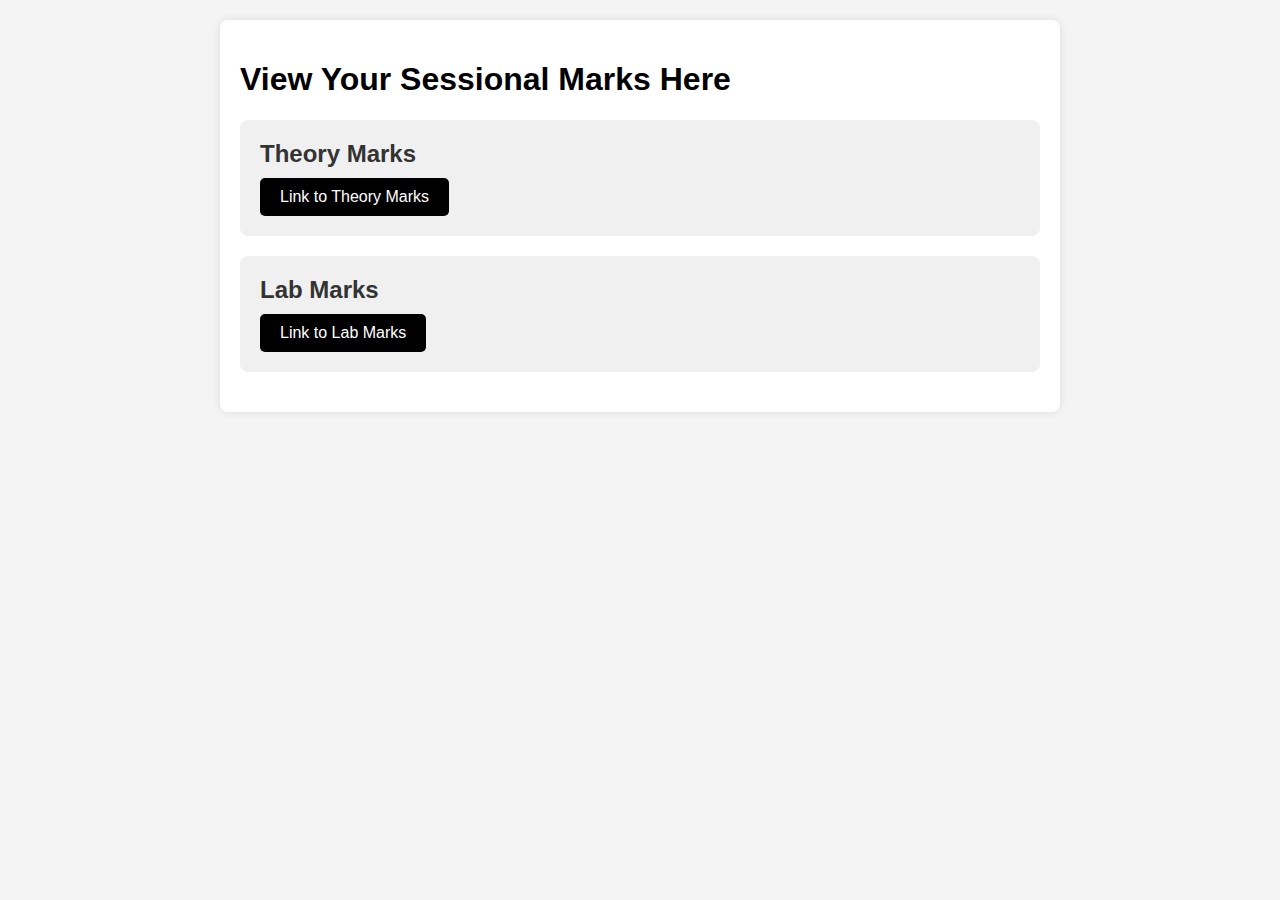
<file: Profess-a-pal/Student/displaymarks.html>
<!DOCTYPE html>
<html lang="en">
<head>
<meta charset="UTF-8">
<meta name="viewport" content="width=device-width, initial-scale=1.0">
<title>Sessional Marks</title>
<style>
    body {
        font-family: Arial, sans-serif;
        margin: 0;
        padding: 0;
        background-color: #f4f4f4;
    }
    .container {
        max-width: 800px;
        margin: 20px auto;
        padding: 20px;
        background-color: #fff;
        border-radius: 8px;
        box-shadow: 0 0 10px rgba(0, 0, 0, 0.1);
    }
    .card {
        padding: 20px;
        margin-bottom: 20px;
        background-color: #f0f0f0;
        border-radius: 8px;
        transition: transform 0.3s ease;
    }
    .card:hover {
        transform: translateY(-5px);
        box-shadow: 0 5px 15px rgba(0, 0, 0, 0.1);
    }
    .card h2 {
        margin-top: 0;
        margin-bottom: 10px;
        font-size: 1.5em;
        color: #333;
    }
    .card a {
        display: inline-block;
        padding: 10px 20px;
        background-color: #000; /* Changed button color to black */
        color: white;
        text-decoration: none;
        border-radius: 5px;
        transition: background-color 0.3s ease;
    }
    .card a:hover {
        background-color: #333; /* Darken button color on hover */
    }
</style>
</head>
<body>
<div class="container">
    <h1>View Your Sessional Marks Here</h1>
    <div class="card">
        <h2>Theory Marks</h2>
        <a href="https://docs.google.com/spreadsheets/d/1iCbjJTE6dmaYcrQ9QWUtC7fvYZfBkjyPqhgNnJKZO5A/edit#gid=0">Link to Theory Marks</a>
    </div>
    <div class="card">
        <h2>Lab Marks</h2>
        <a href="https://docs.google.com/spreadsheets/d/1_DCPczhkMNP0T16UFoqJa-vL2SqUURHH_hewa0Du7jM/edit#gid=0">Link to Lab Marks</a>
    </div>
</div>
</body>
</html>
</file>
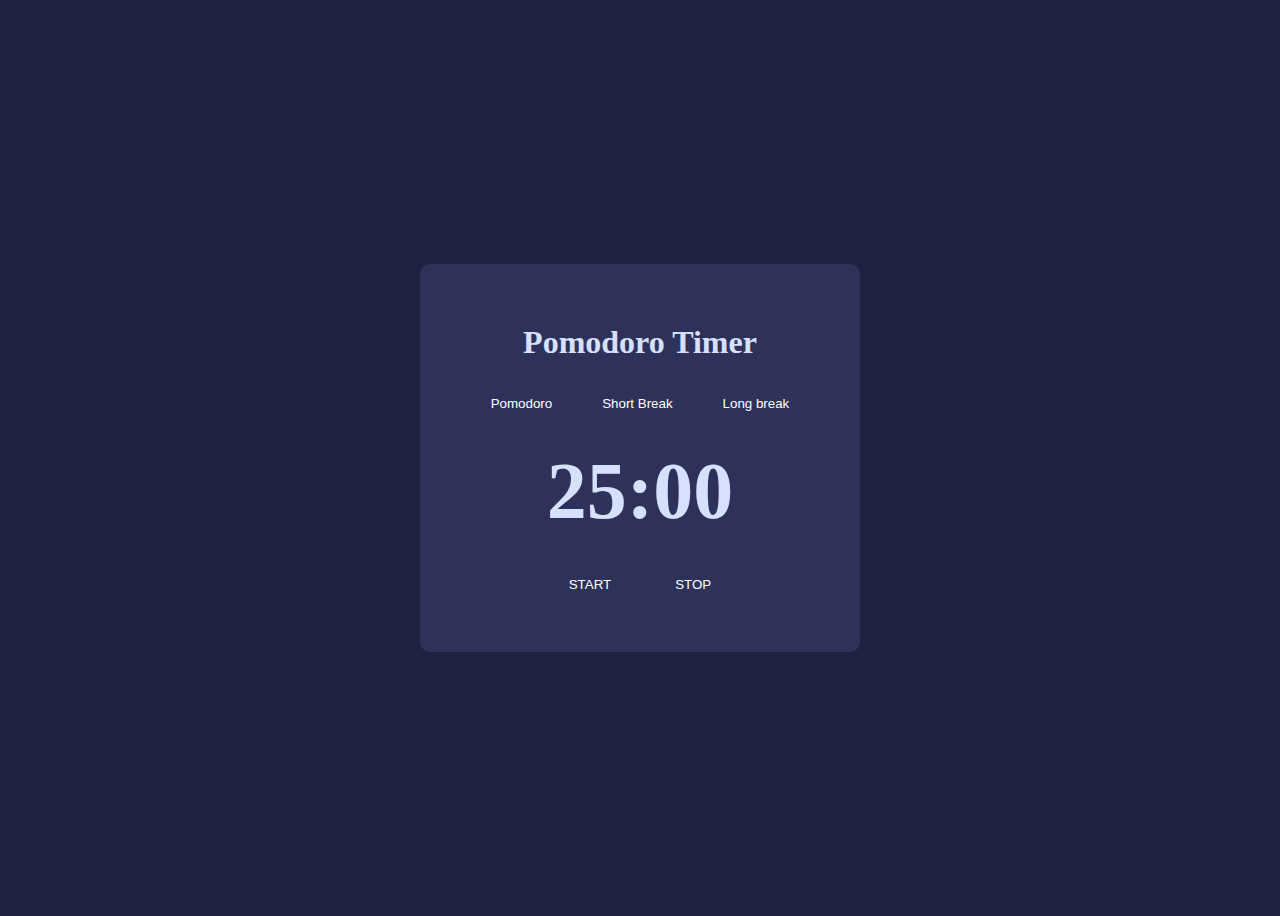
<file: Profess-a-pal/Student/pomoindex.html>
<!DOCTYPE html>
<html lang="en">
<head>
<meta charset="UTF-8">
<meta name="viewport" content="width=device-width, initial-scale=1.0">
<title>Pomodoro Timer</title>
<style>
body {
  background-color: #1e213f;
  color: #d7e0ff;
  display: flex;
  justify-content: center;
  align-items: center;
  height: 100vh;
}

.card {
  background-color: #2e325a;
  border-radius: 10px;
  padding: 20px;
  width: 400px;
}

.container {
  text-align: center;
  padding: 10px 0;
}

.timer {
  padding: 10px;
  box-sizing: border-box;
}

h1 {
  font-size: 2em;
  margin: 20px auto;
}

.button-container {
  margin-top: 20px;
  display: flex;
  justify-content: center;
}

.button {
  background-color: #2e325a;
  color: #fff;
  border: none;
  border-radius: 5px;
  padding: 10px 20px;
  margin: 5px;
  cursor: pointer;
}

.button:hover {
  background-color: #f87070;
}

.hidden {
  display: block;
}

.timer-display {
  font-size: 5em;
  margin-top: 20px;
  font-weight: bold;
}

#buttons {
  margin-top: 20px;
}

#start, #stop {
  background-color: #2e325a;
  color: #fff;
  border: none;
  border-radius: 5px;
  padding: 10px 20px;
  margin: 10px;
  cursor: pointer;
}

#stop:hover {
  background-color: tomato;
}

#start:hover {
  background-color: #219a52;
}

#timer-message {
  color: white;
  background-color: tomato;
  display: none;
  padding: .5em;
  font-size: 1em;
  text-align: center;
  border-radius: 1em;
}
</style>
</head>
<body>

<div class="card">
  <div id="timer-message">Please select a timer before starting.</div>

  <div class="container">
    <div class="timer">
      <h1>Pomodoro Timer</h1>

      <div class="button-container">
        <button class="button" id="pomodoro-session">Pomodoro</button>
        <button class="button" id="short-break">Short Break</button>
        <button class="button" id="long-break">Long break</button>
      </div>

      <div id="pomodoro-timer" class="timer-display" data-duration="25.00">
        25:00
      </div>

      <div id="short-timer" class="timer-display" data-duration="5.00">
        5:00
      </div>

      <div id="long-timer" class="timer-display" data-duration="10.00">
        10:00
      </div>

      <div id="buttons">
        <button id="start">START</button>
        <button id="stop">STOP</button>
      </div>
    </div>
  </div>
</div>

<script>
let pomodoro = document.getElementById("pomodoro-timer");
let short = document.getElementById("short-timer");
let long = document.getElementById("long-timer");
let currentTimer = null;

function showDefaultTimer() {
  pomodoro.style.display = "block";
  short.style.display = "none";
  long.style.display = "none";
}

showDefaultTimer();

function hideAll() {
  let timers = document.querySelectorAll(".timer-display");
  timers.forEach((timer) => (timer.style.display = "none"));
}

document.getElementById("pomodoro-session").addEventListener("click", function () {
  hideAll();
  pomodoro.style.display = "block";
  currentTimer = pomodoro;
});
document.getElementById("short-break").addEventListener("click", function () {
  hideAll();
  short.style.display = "block";
  currentTimer = short;
});
document.getElementById("long-break").addEventListener("click", function () {
  hideAll();
  long.style.display = "block";
  currentTimer = long;
});

let myInterval = null;

function startTimer(timerdisplay) {
  if (myInterval) {
    clearInterval(myInterval);
  }

  timerDuration = timerdisplay
    .getAttribute("data-duration")
    .split(":")[0];

  let durationinmiliseconds = timerDuration * 60 * 1000;
  let endTimestamp = Date.now() + durationinmiliseconds;

  myInterval = setInterval(function () {
    const timeRemaining = new Date(endTimestamp - Date.now());

    if (timeRemaining <= 0) {
      clearInterval(myInterval);
      timerdisplay.textContent = "00:00";
      const alarm = new Audio(
        "https://www.freespecialeffects.co.uk/soundfx/scifi/electronic.wav"
      );
      alarm.play();
    } else {
      const minutes = Math.floor(timeRemaining / 60000);
      const seconds = ((timeRemaining % 60000) / 1000).toFixed(0);
      const formattedTime = `${minutes}:${seconds.toString().padStart(2, "0")}`;
      timerdisplay.textContent = formattedTime;
    }
  }, 1000);
}

document.getElementById("start").addEventListener("click", function () {
  if (currentTimer) {
    startTimer(currentTimer);
    document.getElementById("timer-message").style.display = "none";
  } else {
    document.getElementById("timer-message").style.display = "block";
  }
});

document.getElementById("stop").addEventListener("click", function () {
  if (currentTimer) {
    clearInterval(myInterval);
  }
});
</script>

</body>
</html>
</file>
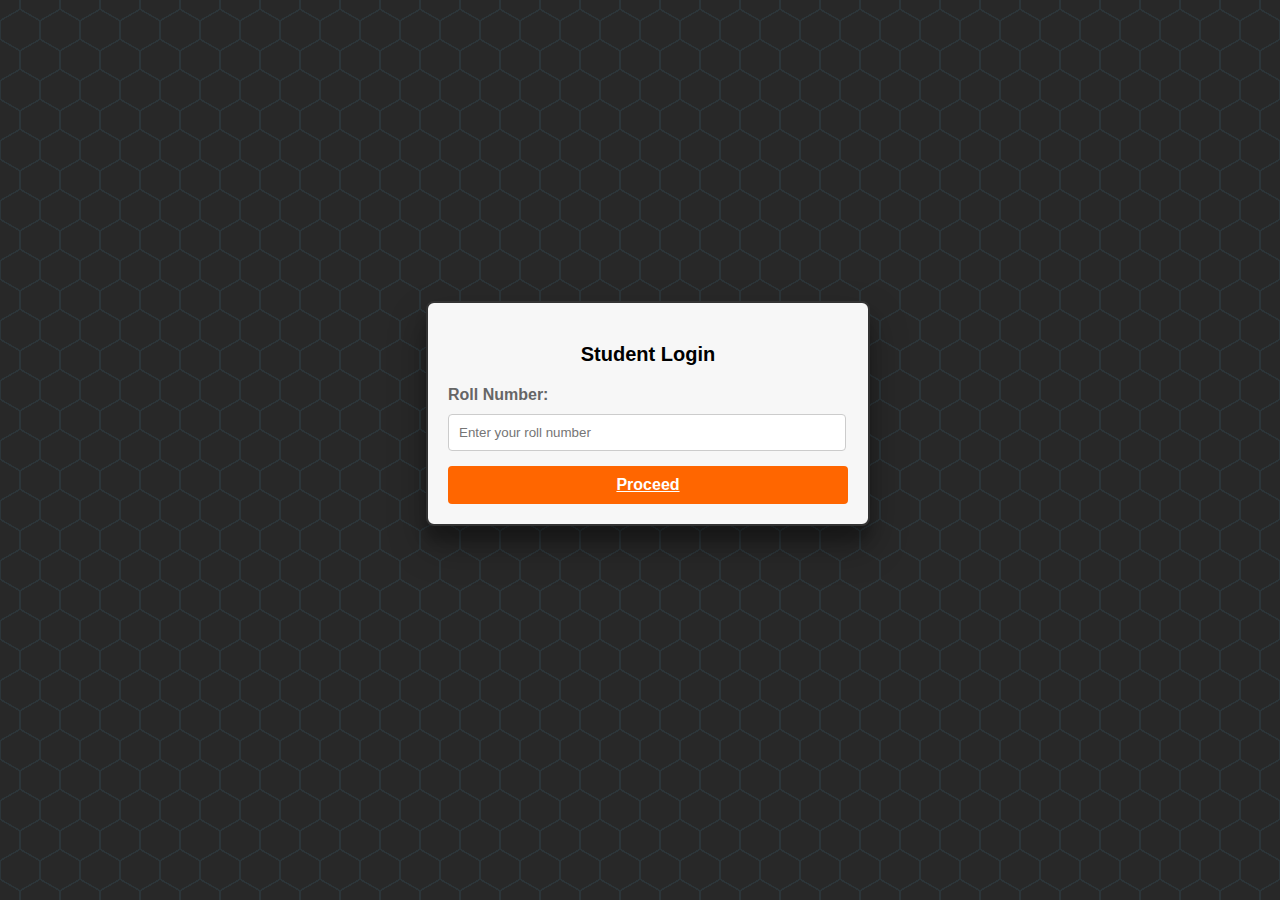
<file: Profess-a-pal/Student/rno form.html>
<!DOCTYPE html>
<html lang="en">
<head>
    <meta charset="UTF-8">
    <meta name="viewport" content="width=device-width, initial-scale=1.0">
    <title>Document</title>
    <style>
        body{
            width: 100%;
  height: 100%;
  background: radial-gradient(
        circle farthest-side at 0% 50%,
        #282828 23.5%,
        rgba(255, 170, 0, 0) 0
      )
      21px 30px,
    radial-gradient(
        circle farthest-side at 0% 50%,
        #2c3539 24%,
        rgba(240, 166, 17, 0) 0
      )
      19px 30px,
    linear-gradient(
        #282828 14%,
        rgba(240, 166, 17, 0) 0,
        rgba(240, 166, 17, 0) 85%,
        #282828 0
      )
      0 0,
    linear-gradient(
        150deg,
        #282828 24%,
        #2c3539 0,
        #2c3539 26%,
        rgba(240, 166, 17, 0) 0,
        rgba(240, 166, 17, 0) 74%,
        #2c3539 0,
        #2c3539 76%,
        #282828 0
      )
      0 0,
    linear-gradient(
        30deg,
        #282828 24%,
        #2c3539 0,
        #2c3539 26%,
        rgba(240, 166, 17, 0) 0,
        rgba(240, 166, 17, 0) 74%,
        #2c3539 0,
        #2c3539 76%,
        #282828 0
      )
      0 0,
    linear-gradient(90deg, #2c3539 2%, #282828 0, #282828 98%, #2c3539 0%) 0 0
      #282828;
  background-size: 40px 60px;
        }
        .container {
    display: flex;
    justify-content: center;
    align-items: center;
    height: 90vh; 
}

.newsletter-form {
    max-width: 400px;
    width: 100%;
    margin: 0 auto;
    padding: 20px;
    border: 2px solid #333;
    border-radius: 8px;
    background-color: #f7f7f7;
    font-family: Arial, sans-serif;
    box-shadow: rgba(0, 0, 0, 0.3) 0px 19px 38px, rgba(0, 0, 0, 0.22) 0px 15px 12px;
}

.heading {
    font-weight: bold;
    font-size: 20px;
    text-align: center;
}

.newsletter-form h2 {
    margin-top: 0;
    color: #333;
    font-size: 24px;
}

.newsletter-form label {
    display: block;
    font-weight: bold;
    color: #666;
    margin-bottom: 10px;

}

.newsletter-form input[type="number"] {
    width: 94%;
    padding: 10px;
    margin-bottom: 10px;
    border: 1px solid #ccc;
    border-radius: 4px;
}

.newsletter-form .icon-box .span{
    width: 100%;
    padding: 10px;
    border: none;
    border-radius: 4px;
    background-color: #ff6600;
    color: #fff;
    font-weight: bold;
    cursor: pointer;
}
.newsletter-form .icon-box{
  padding-top: 5px;
  display: flex;
    justify-content: center;
    text-align: center;
}



    </style>
</head>
<body>
    <div class="container"> 
        <div class="newsletter-form">
            <p class="heading"> Student Login</p>
            <form class="form">
                <label for="rno">Roll Number:</label>
                <input required="" placeholder="Enter your roll number" name="rno" id="rno" type="number">
                <div class="icon-box">
                    <a href="Profess-a-pal\Student\index.html" class="span">Proceed</a>
                </div>
            </form>
        </div>
    </div>
</body>
</html>
</file>
